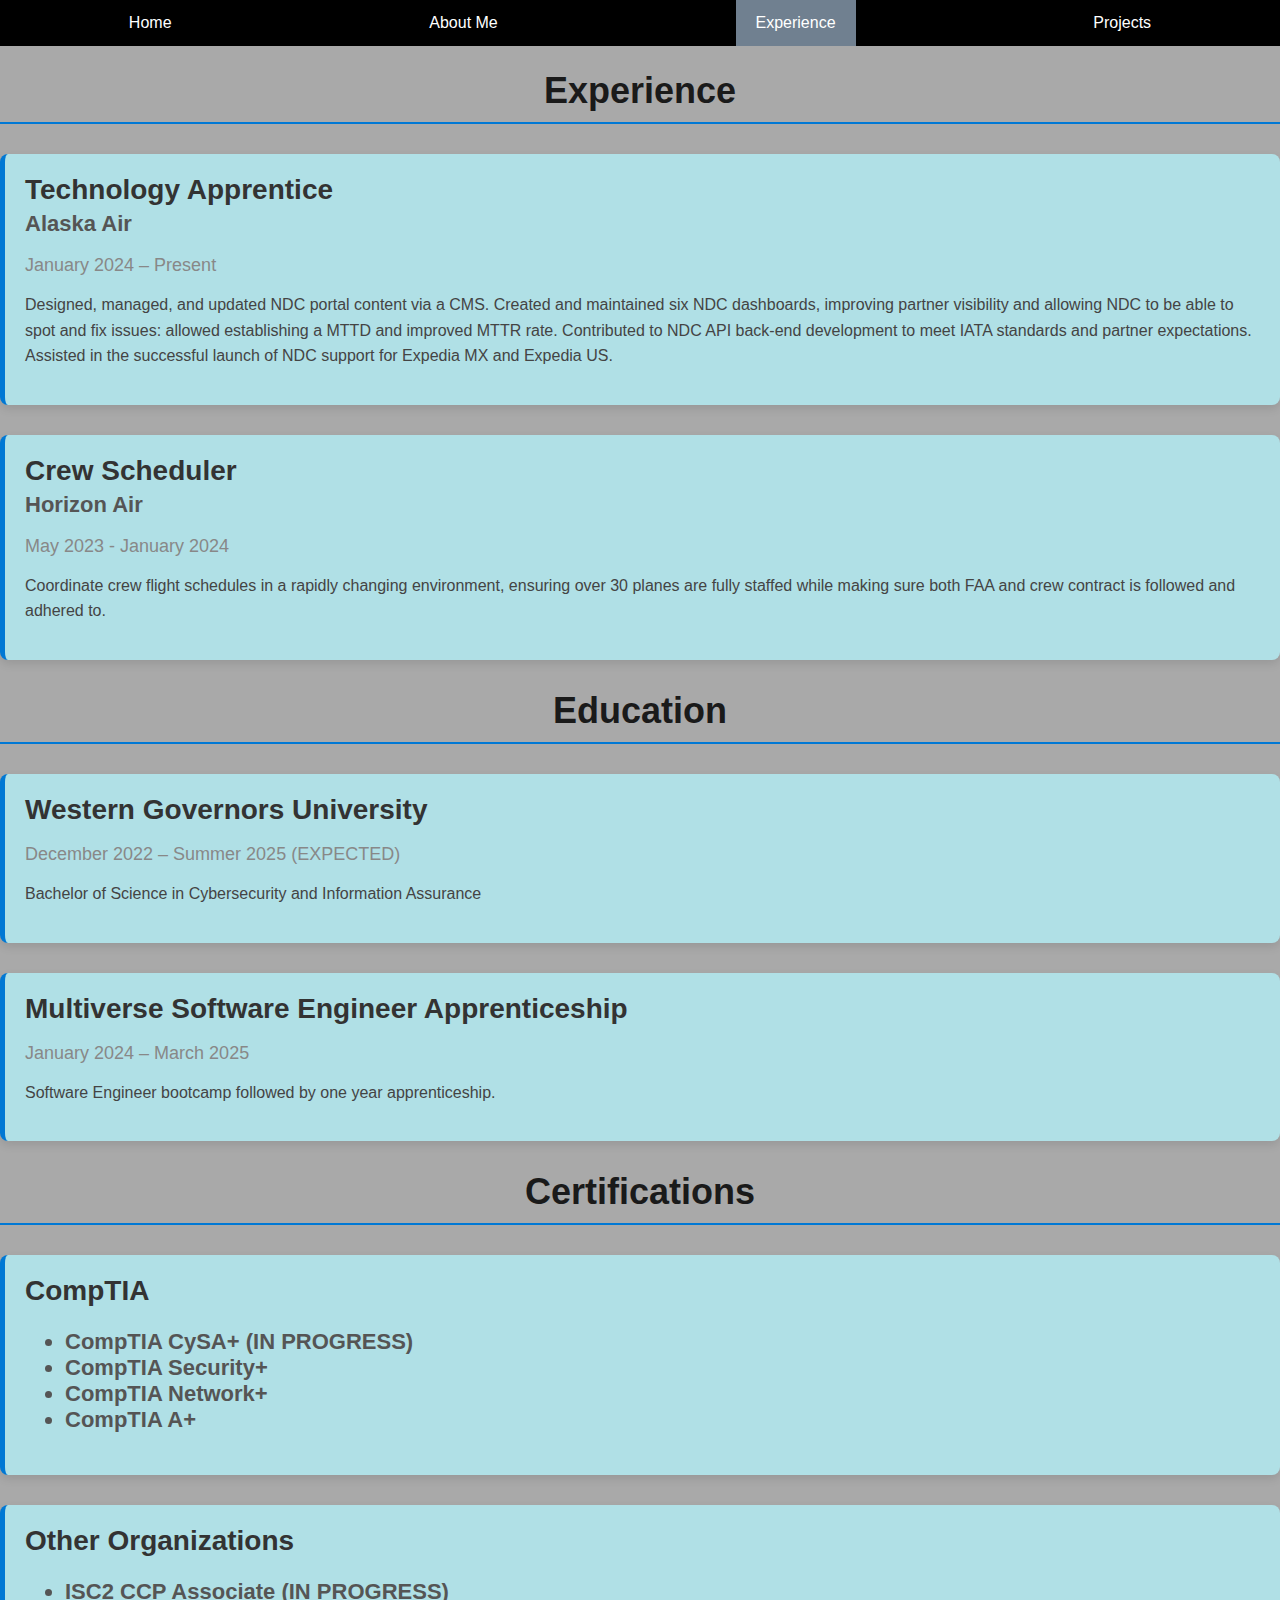
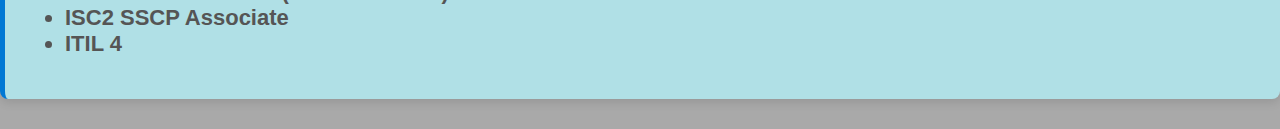
<file: exp.html>
<!DOCTYPE html>
<html lang="en">
<head>
    <meta charset="UTF-8">
    <meta name="viewport" content="width=device-width, initial-scale=1.0">
    <title>Document</title>
    <link rel="stylesheet" href="stylesheet.css">
</head>
<body>
    <div class = "navbar" id = "topNavBar">
        <ul id = "homeNavBar">
            <li><a href="index.html" class = "navBarElement">Home</a></li>
            <li><a href="aboutMe.html" class = "navBarElement">About Me</a></li>
            <li><a href="exp.html" class = "active navBarElement">Experience</a></li>
            <li><a href="portfolio.html" class = "navBarElement">Projects</a></li>
        </ul>
    </div>

    <section id="experience">
    <h1 class = "backgroundHeader">Experience</h1>
    <div class = "background">
            <div class="entry">
                <h2>Technology Apprentice</h2>
                <h3>Alaska Air</h3>
                <p class="date">January 2024 – Present</p>
                <p class="description">
                    Designed, managed, and updated NDC portal content via a CMS. Created and maintained six NDC dashboards,
                    improving partner visibility and allowing NDC to be able to spot and fix issues: allowed establishing a MTTD and improved MTTR rate.
                    Contributed to NDC API back-end development to meet IATA standards and partner expectations. Assisted in the successful launch of
                    NDC support for Expedia MX and Expedia US.
                </p>
            </div>

            <div class="entry">
                <h2>Crew Scheduler</h2>
                <h3>Horizon Air</h3>
                <p class="date">May 2023 - January 2024</p>
                <p class="description">
                    Coordinate crew flight schedules in a rapidly changing environment, ensuring over 30 planes are fully staffed while making sure both
                    FAA and crew contract is followed and adhered to.
                </p>
            </div>
        </section>
    </div>


    <section id="education">
        <h1 class = "backgroundHeader">Education</h1>
        <div class = "background">
            <div class="entry">
                <h2>Western Governors University</h2>
                <p class="date">December 2022 – Summer 2025 (EXPECTED)</p>
                <p class="description">
                    Bachelor of Science in Cybersecurity and Information Assurance
                </p>
            </div>
            <div class="entry">
                <h2>Multiverse Software Engineer Apprenticeship</h2>
                <p class="date">January 2024 – March 2025</p>
                <p class="description">
                    Software Engineer bootcamp followed by one year apprenticeship.
                </p>
            </div>
        </div>
    </section>

    <section id="certifications">
        <h1 class = "backgroundHeader">Certifications</h1>
        <div class = "background">
                <div class="entry">
                    <h2>CompTIA</h2>
                    <h3>
                        <ul>
                            <li>CompTIA CySA+ (IN PROGRESS)</li>
                            <li>CompTIA Security+</li>
                            <li>CompTIA Network+</li>
                            <li>CompTIA A+</li>
                        </ul>
                    </h3>
                </div>
    
                <div class="entry">
                    <h2>Other Organizations</h2>
                    <h3>
                        <ul>
                            <li>ISC2 CCP Associate (IN PROGRESS)</li>
                            <li>ISC2 SSCP Associate</li>
                            <li>ITIL 4</li>
                        </ul>
                    </h3>
                </div>
                </div>
            </section>
        </div>
</body>
</html>
</file>
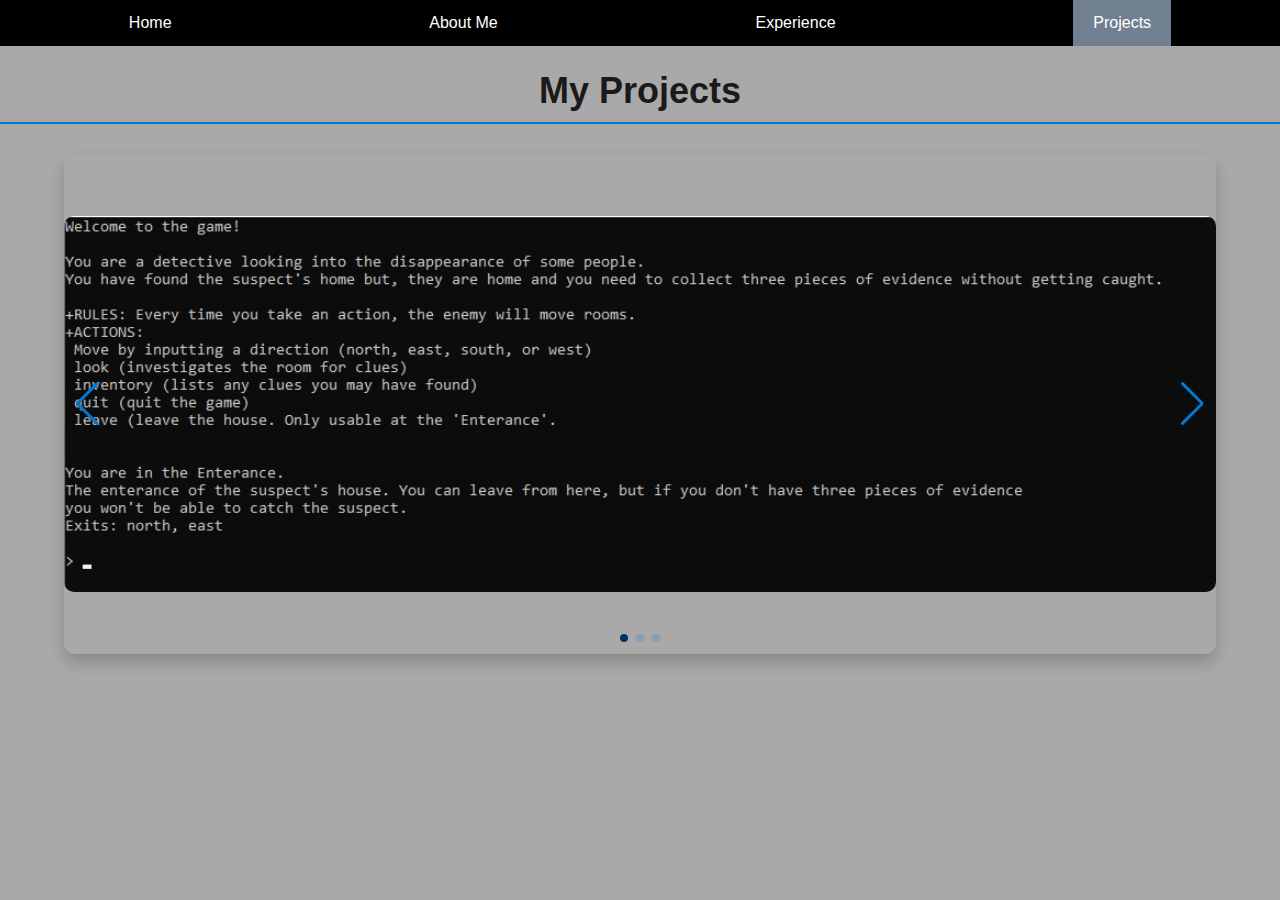
<file: portfolio.html>
<!DOCTYPE html>
<html lang="en">
<head>
    <meta charset="UTF-8">
    <meta name="viewport" content="width=device-width, initial-scale=1.0">
    <title>My Projects</title>
    
    <!-- Swiper CSS -->
    <link rel="stylesheet" href="https://unpkg.com/swiper/swiper-bundle.min.css">
    
    <link rel="stylesheet" href="stylesheet.css">
</head>
<body>

<header>
    <div class="navbar" id="topNavBar">
        <ul id="homeNavBar">
            <li><a href="index.html" class="navBarElement">Home</a></li>
            <li><a href="aboutMe.html" class="navBarElement">About Me</a></li>
            <li><a href="exp.html" class="navBarElement">Experience</a></li>
            <li><a href="portfolio.html" class="active navBarElement">Projects</a></li>
        </ul>
    </div>
</header>

<main>
    <h1>My Projects</h1>

    <div class="swiper-container">
        <div class="swiper-wrapper">

            <!-- Project 1 -->
            <div class="swiper-slide">
                <img src="assets/photos/holmes.jpg" alt="Project Holmes">   
                <div class="project-info">
                    <h2>Project Holmes</h2>
                    <p>A text-based game in which you play as a detective and must gather clues on missing people without being caught. Written in Python.</p>
                    <a href="https://github.com/EvieCutrell/Holmes" target="_blank">View Project's Repo</a>
                </div>
            </div>

            <!-- Project 2 -->
            <div class="swiper-slide">
                <img src="assets/photos/nasaApod.jpg" alt="Astrology Picture of the Day">
                <div class="project-info">
                    <h2>Astrology POD</h2>
                    <p>A webpage that retrieves data from NASA's Picture of the Day API and scales the image and toggleable info pnael in a reactive environment.</p>
                    <a href="https://nasa-apod-app-eviec.netlify.app/" target="_blank">View Project's Webpage</a>
                </div>
            </div>

            <!-- Project 3 -->
            <div class="swiper-slide">
                <img src="assets/photos/jokesWebApp.jpg" alt="Jokes Database App">
                <div class="project-info">
                    <h2>Database App</h2>
                    <p>A database that allows users to view, create, and delete jokes using the .Net MVC framework. Supports psuedo sign up and logging in.</p>
                    <a href="https://github.com/EvieCutrell/JokesWebApp" target="_blank">View Project's Repo</a>
                </div>
            </div>

        </div>

        <!-- Navigation buttons -->
        <div class="swiper-button-next"></div>
        <div class="swiper-button-prev"></div>
        <div class="swiper-pagination"></div>
    </div>
</main>

<!-- Swiper JS -->
<script src="https://unpkg.com/swiper/swiper-bundle.min.js"></script>

<script>
    document.addEventListener('DOMContentLoaded', () => {
        const swiper = new Swiper('.swiper-container', {
            loop: true,
            slidesPerView: 1, 
            spaceBetween: 30,
            navigation: {
                nextEl: '.swiper-button-next',
                prevEl: '.swiper-button-prev'
            },
            pagination: {
                el: '.swiper-pagination',
                clickable: true
            },
            autoplay: {
                delay: 3000,                  // Auto-scroll every 3 seconds
                disableOnInteraction: false
            }
        });
    });
</script>

</body>
</html>
</file>
<file: stylesheet.css>
/* General Body Styling */
body {
    background-color: darkgray;
    margin: 0;
    padding: 0;
    font-family: Verdana, Geneva, Tahoma, sans-serif;
}

/* Footer Styling */
footer {
    background-color: black;
    color: aliceblue;   
    padding: 10px;
    margin: 0;
    text-align: center;
}

footer a:link {
    color: aqua;
}

footer a:visited {
    color: cadetblue;
}

/* Navigation Bar */
#homeNavBar {
    list-style-type: none;
    margin: 0;
    padding: 0;
    background-color: black;
    display: flex;
    justify-content: space-around;
    align-items: center;
}

li {
    margin: 0;
}

li a {
    display: block;
    text-align: center;
    padding: 14px 20px;
    color: white;
    text-decoration: none;
    transition: 0.3s;
}

li a:hover {
    background-color: powderblue;
    color: black;
}

.active {
    background-color: slategrey;
    color: white;
}

/* Layout Containers */
.bottomLayer {
    background-color: powderblue;
    font-size: 6vw;
    display: flex;
    flex-direction: row;
    justify-content: space-between;
    margin: 0;
    padding: 20px;
}

.bottomLayerExp {
    background-color: powderblue;
    font-size: 2vw;
    display: flex;
    flex-direction: column;
    justify-content: center;
    align-items: center;
    margin: 0;
    padding: 20px;
}

/* Profile & Images */
#profilePic {
    width: 30vw;
    height: 80vh;
    object-fit: cover;
    border-radius: 10px;
    box-shadow: 0 8px 16px rgba(0, 0, 0, 0.2);
}

#homeQuote {
    text-align: center;
    display: block;
    padding: 20px;
    font-size: 24px;
    color: #444;
}

.image {
    width: 20vw;
    height: 30vh;
    object-fit: cover;
    border-radius: 8px;
    transition: 0.3s;
}

.image:hover {
    transform: scale(1.05);
}

/* Text Styling */
#aboutMeText {
    font-size: 35px;
    text-align: center;
    padding: 20px;
}

#homeName {
    text-align: center;
    text-shadow: 5px 2px 4px rgb(56, 66, 202);
}

/* Entry Styling */
.entry {
    background: powderblue;
    border-left: 5px solid #0078D4;  /* Alaska Airlines color */
    margin-bottom: 30px;
    padding: 20px;
    border-radius: 8px;
    box-shadow: 0 4px 10px rgba(0, 0, 0, 0.1);
    transition: transform 0.3s;
}

.entry:hover {
    transform: translateY(-5px);
}

/* Position & Date */
h2 {
    font-size: 28px;
    color: #333;
    margin: 0;
}

h3 {
    font-size: 22px;
    color: #555;
    margin: 5px 0;
}

.date {
    font-size: 18px;
    color: #888;
    margin-bottom: 10px;
}

/* Description */
.description {
    font-size: 16px;
    line-height: 1.6;
    color: #444;
}

/* Section Titles */
h1 {
    font-size: 36px;
    color: #1a1a1a;
    text-align: center;
    margin-bottom: 30px;
    border-bottom: 2px solid #0078D4; /* Alaska Airlines color */
    padding-bottom: 10px;
}

/* Carousel Styling */
.swiper-container {
    width: 90%;
    height: 500px;
    margin: 30px auto;
    position: relative;
    overflow: hidden;
    box-shadow: 0 8px 16px rgba(0, 0, 0, 0.2);
    border-radius: 10px;
}

.swiper-wrapper {
    width: 100%;
    height: 100%;
    display: flex;
    align-items: center;
}

.swiper-slide img {
    width: 100%;
    height: auto;
    object-fit: cover;
    border-radius: 10px;
    transition: transform 0.3s;
}

.swiper-slide {
    display: flex;
    align-items: center;
    justify-content: center;
    position: relative;   
    overflow: hidden;
    border-radius: 10px;
    box-shadow: 0 10px 20px rgba(0, 0, 0, 0.1);
    transition: transform 0.3s;
    cursor: pointer;  
}

.swiper-slide:hover {
    transform: scale(1.05);
}

/* Project Info */
.project-info {
    position: absolute;               
    top: 0;
    left: 0;
    width: 100%;
    height: 100%;                     
    background: rgba(0, 0, 0, 0.7);    
    
    display: flex;                     
    flex-direction: column;            
    justify-content: center;         
    align-items: center;              
    
    width: 40%;
    padding: 30px;
    border-radius: 10px;
    box-shadow: 0 10px 20px rgba(0, 0, 0, 0.2);
    opacity: 0;
    transition: opacity 0.3s;
    z-index: 2;
}

.swiper-slide:hover .project-info {
    opacity: 1;                        /* Show the text on hover */
}

/* Style the project title and description */
.project-info h2 {
    font-size: 28px;
    margin: 10px 0;
    line-height: 1.3;
    text-align: center;
    color: #f0f0f0;
}

.project-info p {
    font-size: 16px;
    line-height: 1.6;
    text-align: center;
    max-width: 80%;
    margin: 15px 0;
    color: #d0d0d0;
}

.project-info a {
    display: inline-block;
    margin-top: 10px;
    padding: 10px 25px;
    background: #0078D4;
    color: white;
    text-decoration: none;
    border-radius: 5px;
    transition: 0.3s;
}

.project-info a:hover {
    background: #0056a3;
}

/* Swiper Navigation */
.swiper-button-next,
.swiper-button-prev {
    color: #0078D4;
}

.swiper-pagination-bullet {
    background: #0078D4;
}

.swiper-pagination-bullet-active {
    background: #003366;
}

/* Responsive Design */
@media (max-width: 1024px) {
    .swiper-container {
        height: 400px;
    }

    .swiper-slide img {
        height: 100%;
    }

    .project-info h2 {
        font-size: 24px;
    }
}

@media (max-width: 768px) {
    .swiper-container {
        height: 350px;
    }

    .swiper-slide img {
        height: 100%;
    }

    .project-info h2 {
        font-size: 22px;
    }
}
</file>
